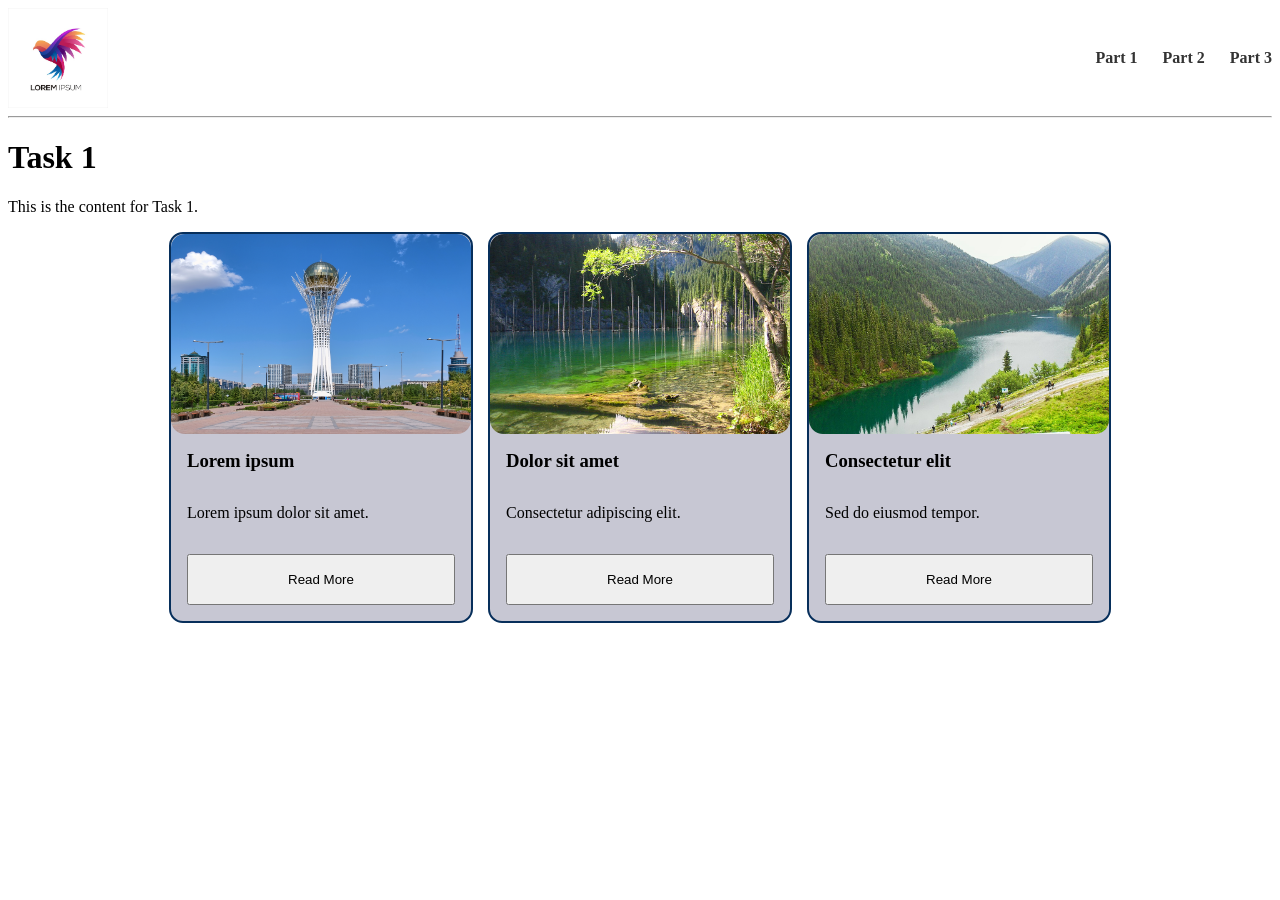
<file: index.html>
<!DOCTYPE html>
<html lang="en">
<head>
    <meta charset="UTF-8">
    <meta name="viewport" content="width=device-width, initial-scale=1.0">
    <title>Document</title>
    <link href="styles.css" rel="stylesheet">
</head>
<body>
    <div class="nav">
        <img id="logo" src="images/logo.jpg" alt="Logo" style="height: 100px;">
        <div class="nav-links">
            <a href="index.html">Part 1</a>
            <a href="Part2.html">Part 2</a>
            <a href="Part3.html">Part 3</a>
        </div>
    </div>
    <hr>
    <div class="content">
        <h1>Task 1</h1>
        <p>This is the content for Task 1.</p>
    </div>
    <main class="pics">
        <div class="card">
            <img src="images/baiterek.jpg" alt="Baiterek Tower" style="height: 200px;">
            <h3>Lorem ipsum</h3>
            <p>Lorem ipsum dolor sit amet.</p>
            <button>Read More</button>
        </div>
        <div class="card">
            <img src="images/kaindy.jpg" alt="Kaindy Lake" style="height: 200px;">
            <h3>Dolor sit amet</h3>
            <p>Consectetur adipiscing elit.</p>
            <button>Read More</button>
        </div>
        <div class="card">
            <img src="images/kolsay.jpeg" alt="Kolsay Lakes" style="height: 200px;">
            <h3>Consectetur elit</h3>
            <p>Sed do eiusmod tempor.</p>
            <button>Read More</button>
        </div>
    </main>
</body>
</html>
</file>
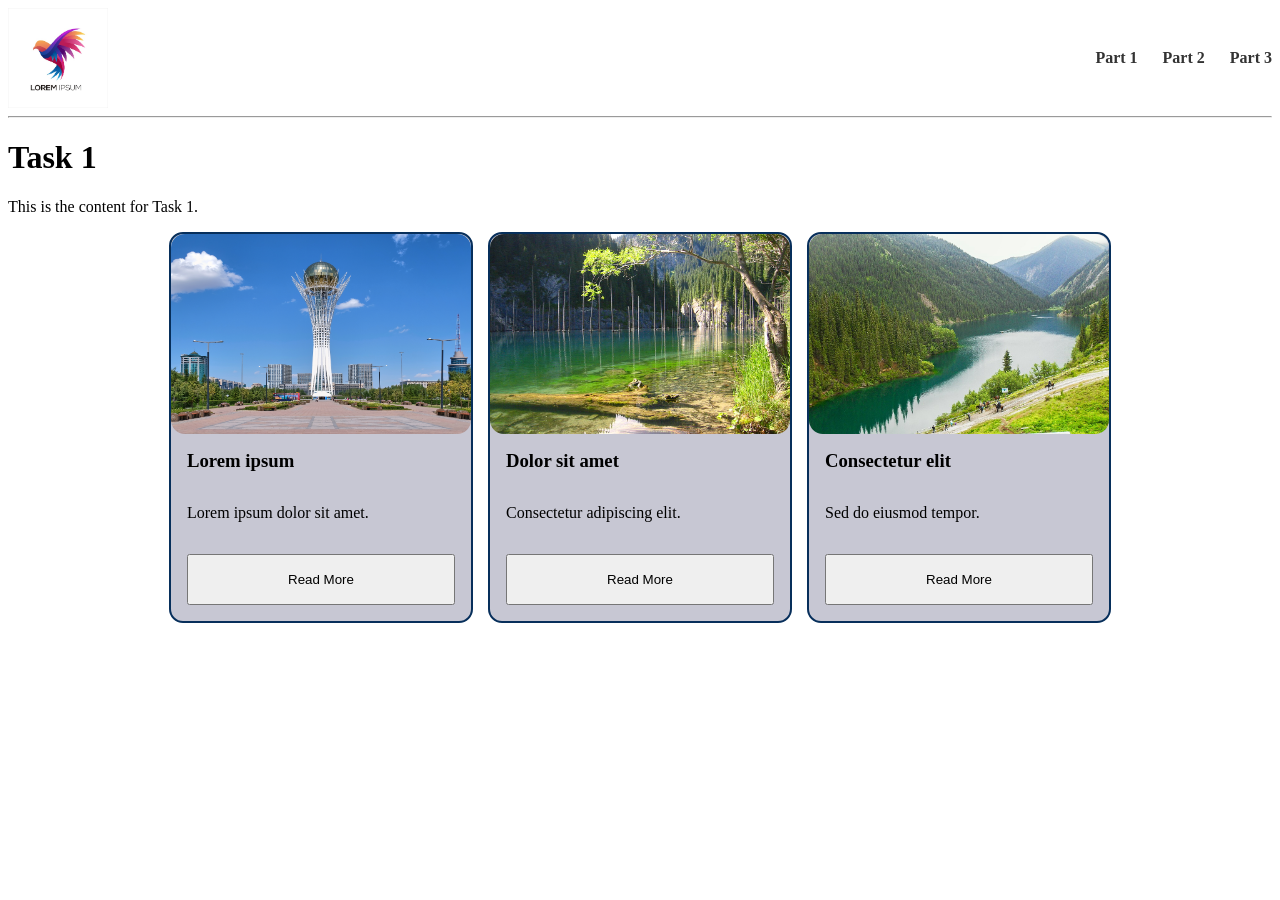
<file: Part1.html>
<!DOCTYPE html>
<html lang="en">
<head>
    <meta charset="UTF-8">
    <meta name="viewport" content="width=device-width, initial-scale=1.0">
    <title>Document</title>
    <link href="styles.css" rel="stylesheet">
</head>
<body>
    <div class="nav">
        <img id="logo" src="images/logo.jpg" alt="Logo" style="height: 100px;">
        <div class="nav-links">
            <a href="Part1.html">Part 1</a>
            <a href="Part2.html">Part 2</a>
            <a href="Part3.html">Part 3</a>
        </div>
    </div>
    <hr>
    <div class="content">
        <h1>Task 1</h1>
        <p>This is the content for Task 1.</p>
    </div>
    <main class="pics">
        <div class="card">
            <img src="images/baiterek.jpg" alt="Baiterek Tower" style="height: 200px;">
            <h3>Lorem ipsum</h3>
            <p>Lorem ipsum dolor sit amet.</p>
            <button>Read More</button>
        </div>
        <div class="card">
            <img src="images/kaindy.jpg" alt="Kaindy Lake" style="height: 200px;">
            <h3>Dolor sit amet</h3>
            <p>Consectetur adipiscing elit.</p>
            <button>Read More</button>
        </div>
        <div class="card">
            <img src="images/kolsay.jpeg" alt="Kolsay Lakes" style="height: 200px;">
            <h3>Consectetur elit</h3>
            <p>Sed do eiusmod tempor.</p>
            <button>Read More</button>
        </div>
    </main>
</body>
</html>
</file>
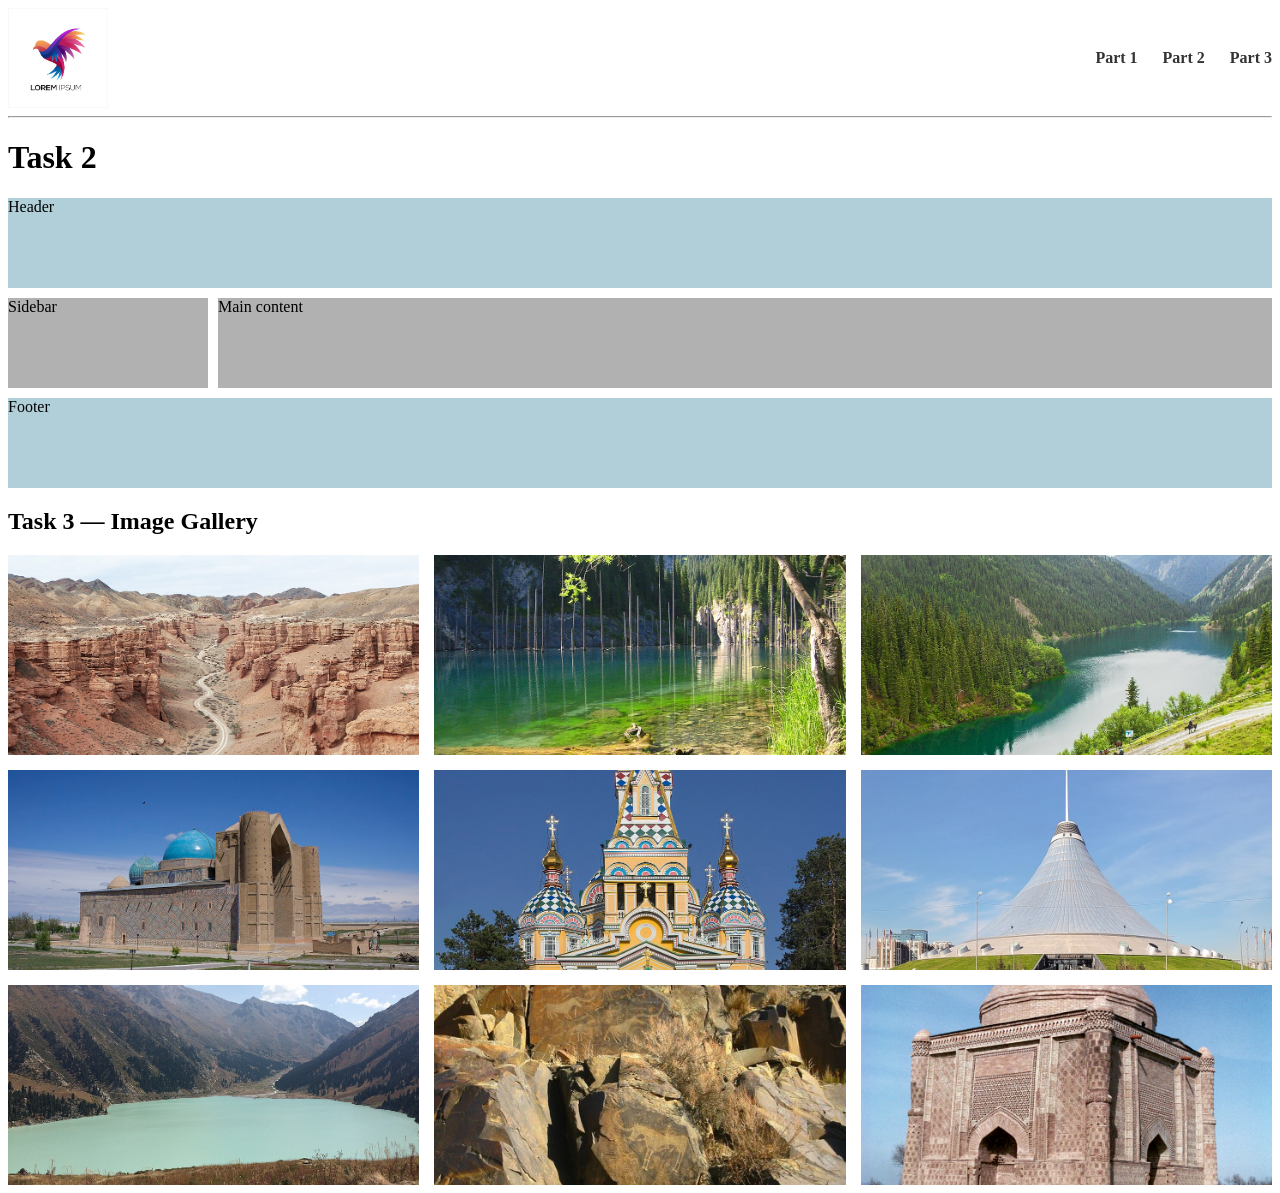
<file: Part2.html>
<!DOCTYPE html>
<html lang="en">
<head>
    <meta charset="UTF-8">
    <meta name="viewport" content="width=device-width, initial-scale=1.0">
    <title>Task2n2</title>
    <link href="styles.css" rel="stylesheet">
</head>
<body>
    <div class="nav">
        <img id="logo" src="images/logo.jpg" alt="Logo" style="height: 100px;">
        <div class="nav-links">
            <a href="index.html">Part 1</a>
            <a href="Part2.html">Part 2</a>
            <a href="Part3.html">Part 3</a>
        </div>
    </div>
    <hr>
    <h1 id="task2">Task 2</h1>
    <div class="container">
        <header class="header">Header</header>
        <aside class="sidebar">Sidebar</aside>
        <main class="main">Main content</main>
        <footer class="footer">Footer</footer>
    </div>

    <div class="content">
        <h2 id="task3">Task 3 — Image Gallery</h2>
        <div class="gallery">
            <div class="picture">
                <img src="images/charyn.jpg" alt="Charyn Canyon">
                <div class="caption">Charyn Canyon</div>
            </div>
            <div class="picture">
                <img src="images/kaindy.jpg" alt="Kaindy Lake">
                <div class="caption">Kaindy Lake</div>
            </div>
            <div class="picture">
                <img src="images/kolsay.jpeg" alt="Kolsay Lakes">
                <div class="caption">Kolsay Lakes</div>
            </div>
            <div class="picture">
                <img src="images/yasawi.jpg" alt="Mausoleum of Khoja Ahmed Yasawi">
                <div class="caption">Mausoleum of Khoja Ahmed Yasawi</div>
            </div>
            <div class="picture">
                <img src="images/cathedral.jpg" alt="Ascension Cathedral">
                <div class="caption">Ascension Cathedral</div>
            </div>
            <div class="picture">
                <img src="images/khan-shatyr.jpg" alt="Khan Shatyr">
                <div class="caption">Khan Shatyr</div>
            </div>
            <div class="picture">
                <img src="images/big-almaty-lake.jpg" alt="Big Almaty Lake">
                <div class="caption">Big Almaty Lake</div>
            </div>
            <div class="picture">
                <img src="images/tamgaly.jpg" alt="Tamgaly">
                <div class="caption">Tamgaly</div>
            </div>
            <div class="picture">
                <img src="images/aisha-bibi.png" alt="Aisha Bibi Mausoleum">
                <div class="caption">Aisha Bibi Mausoleum</div>
            </div>
        </div>
    </div>
</body>
</html>
</file>
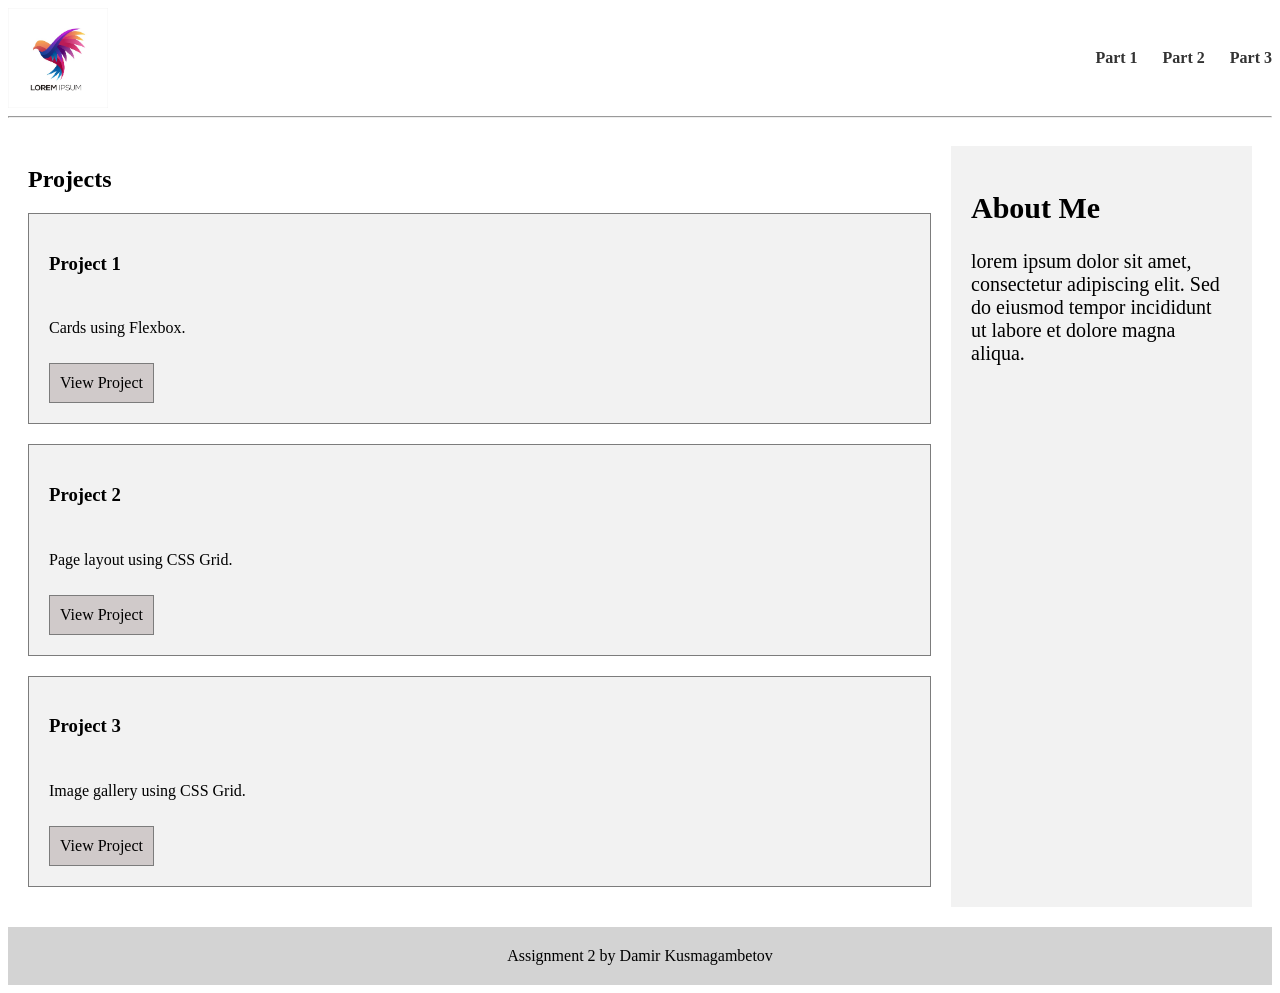
<file: Part3.html>
<!DOCTYPE html>
<html lang="en">
<head>
    <meta charset="UTF-8">
    <meta name="viewport" content="width=device-width, initial-scale=1.0">
    <title>Portfolio</title>
    <link rel="stylesheet" href="styles.css">
</head>
<body class="portfolio" id="home">
    <header class="nav">
        <img id="logo" src="images/logo.jpg" alt="Logo" style="height: 100px;">
        <nav class="nav-links">
            <a href="index.html">Part 1</a>
            <a href="Part2.html">Part 2</a>
            <a href="Part3.html">Part 3</a>
        </nav>
    </header>
    <hr>
    <main class="portfolio-main">
        <div id="projects">
            <h2>Projects</h2>
            <div class="project-card">
                <h3>Project 1</h3>
                <p>Cards using Flexbox.</p>
                <a class="button" href="Part1.html">View Project</a>
            </div>
            <div class="project-card">
                <h3>Project 2</h3>
                <p>Page layout using CSS Grid.</p>
                <a class="button" href="Part2.html#task2">View Project</a>
            </div>
            <div class="project-card">
                <h3>Project 3</h3>
                <p>Image gallery using CSS Grid.</p>
                <a class="button" href="Part2.html#task3">View Project</a>
            </div>
        </div>
        <aside class="about" id="about">
            <h2>About Me</h2>
            <p>lorem ipsum dolor sit amet, consectetur adipiscing elit. Sed do eiusmod tempor incididunt ut labore et dolore magna aliqua.</p>
        </aside>
    </main>
    <footer class="portfolio-footer">Assignment 2 by Damir Kusmagambetov</footer>
</body>
</html>
</file>
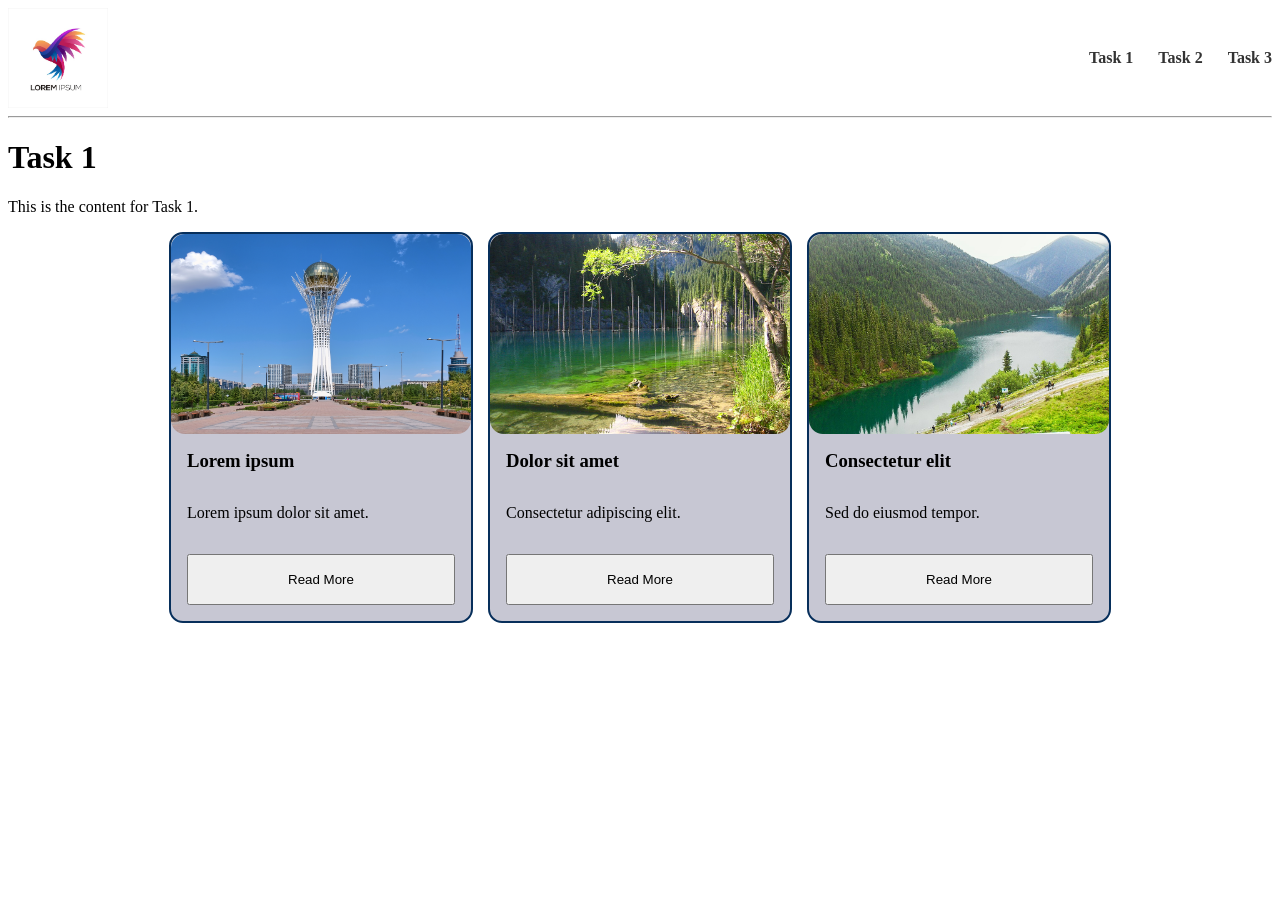
<file: task1.html>
<!DOCTYPE html>
<html lang="en">
<head>
    <meta charset="UTF-8">
    <meta name="viewport" content="width=device-width, initial-scale=1.0">
    <title>Document</title>
    <link href="styles.css" rel="stylesheet">
</head>
<body>
    <div class="nav">
        <img id="logo" src="images/logo.jpg" alt="Logo" style="height: 100px;">
        <div class="nav-links">
            <a href="task1.html">Task 1</a>
            <a href="task2.html">Task 2</a>
            <a href="task3.html">Task 3</a>
        </div>
    </div>
    <hr>
    <div class="content">
        <h1>Task 1</h1>
        <p>This is the content for Task 1.</p>
    </div>
    <main class="pics">
        <div class="card">
            <img src="images/baiterek.jpg" alt="Baiterek Tower" style="height: 200px;">
            <h3>Lorem ipsum</h3>
            <p>Lorem ipsum dolor sit amet.</p>
            <button>Read More</button>
        </div>
        <div class="card">
            <img src="images/kaindy.jpg" alt="Kaindy Lake" style="height: 200px;">
            <h3>Dolor sit amet</h3>
            <p>Consectetur adipiscing elit.</p>
            <button>Read More</button>
        </div>
        <div class="card">
            <img src="images/kolsay.jpeg" alt="Kolsay Lakes" style="height: 200px;">
            <h3>Consectetur elit</h3>
            <p>Sed do eiusmod tempor.</p>
            <button>Read More</button>
        </div>
    </main>
</body>
</html>
</file>
<file: styles.css>
.nav {
    display: flex;
    justify-content: space-between;
    align-items: center;
}
.nav-links {
    display: flex;
    gap: 25px;  
    justify-content: flex-end;
}
.nav-links a {
    text-decoration: none;
    color: #333;
    font-weight: bold;
}
.pics {
    display: flex;
    gap: 15px;
    justify-content: center;
}
.card {
    display: flex;
    flex-direction: column;
    border: 2px solid #072f5b;
    border-radius: 14px;
    background-color: #c7c7d3;
    width: 300px;
}
.card img {
    width: 100%;
    height: 200px;
    border-radius: 14px;
}
.card h3 {
    margin: 16px;
}
.card p {
    margin: 16px;
}
.card button {
    margin: 16px;
    padding: 16px;
}
.card:hover {
    transform: scale(1.03);
    transition: transform 0.3s;
}
.container {
    display: grid;
    grid-template-columns: 200px 1fr 1fr;
    grid-template-rows: 90px 90px 90px;
    grid-template-areas:
        "header header header"
        "sidebar main main"
        "footer footer footer";
    gap: 10px;
}
.header {
    grid-area: header;
    background-color: rgb(176, 207, 217);
}
.sidebar {  
    grid-area: sidebar;
    background-color: rgb(177, 177, 177);
}
.main {
    grid-area: main;
    background-color: rgb(177, 177, 177);
}
.footer {
    grid-area: footer;
    background-color: rgb(176, 207, 217);
}
.gallery {
    display: grid;
    grid-template-columns: repeat(3, 1fr);
    gap: 15px;
}
.picture img {
    display: block;
    width: 100%;
    height: 200px;
    object-fit: cover;
}
.caption {
    display: none;
    position: absolute;
    bottom: 0;
    left: 0;
    background-color: rgba(2, 1, 1, 0.5);
    color: white;
    align-items: center;
    justify-content: center;
    width: 100%;
    height: 100%;
}
.picture:hover .caption {
    display: flex;
}
.picture {
    position: relative;
}
.portfolio-main {
    display: grid;
    grid-template-columns: 3fr 1fr;
    gap: 20px;
    padding: 20px;
}
.project-card {
    display: flex;
    flex-direction: column;
    gap: 10px;
    border: 1px solid rgb(124, 124, 124);
    padding: 20px;
    margin-bottom: 20px;
    background-color: #f2f2f2;
}
.button {
    align-self: flex-start;
    padding: 10px;
    border: 1px solid rgb(124, 124, 124);
    background-color: rgb(208, 202, 202);
    color: black;
    text-decoration: none;
}
.about {
    padding: 20px;
    background-color: #f2f2f2;
    font-size: 20px;
}
.portfolio-footer {
    padding: 20px;
    background-color: rgb(211, 211, 211);
    text-align: center;
}
</file>
